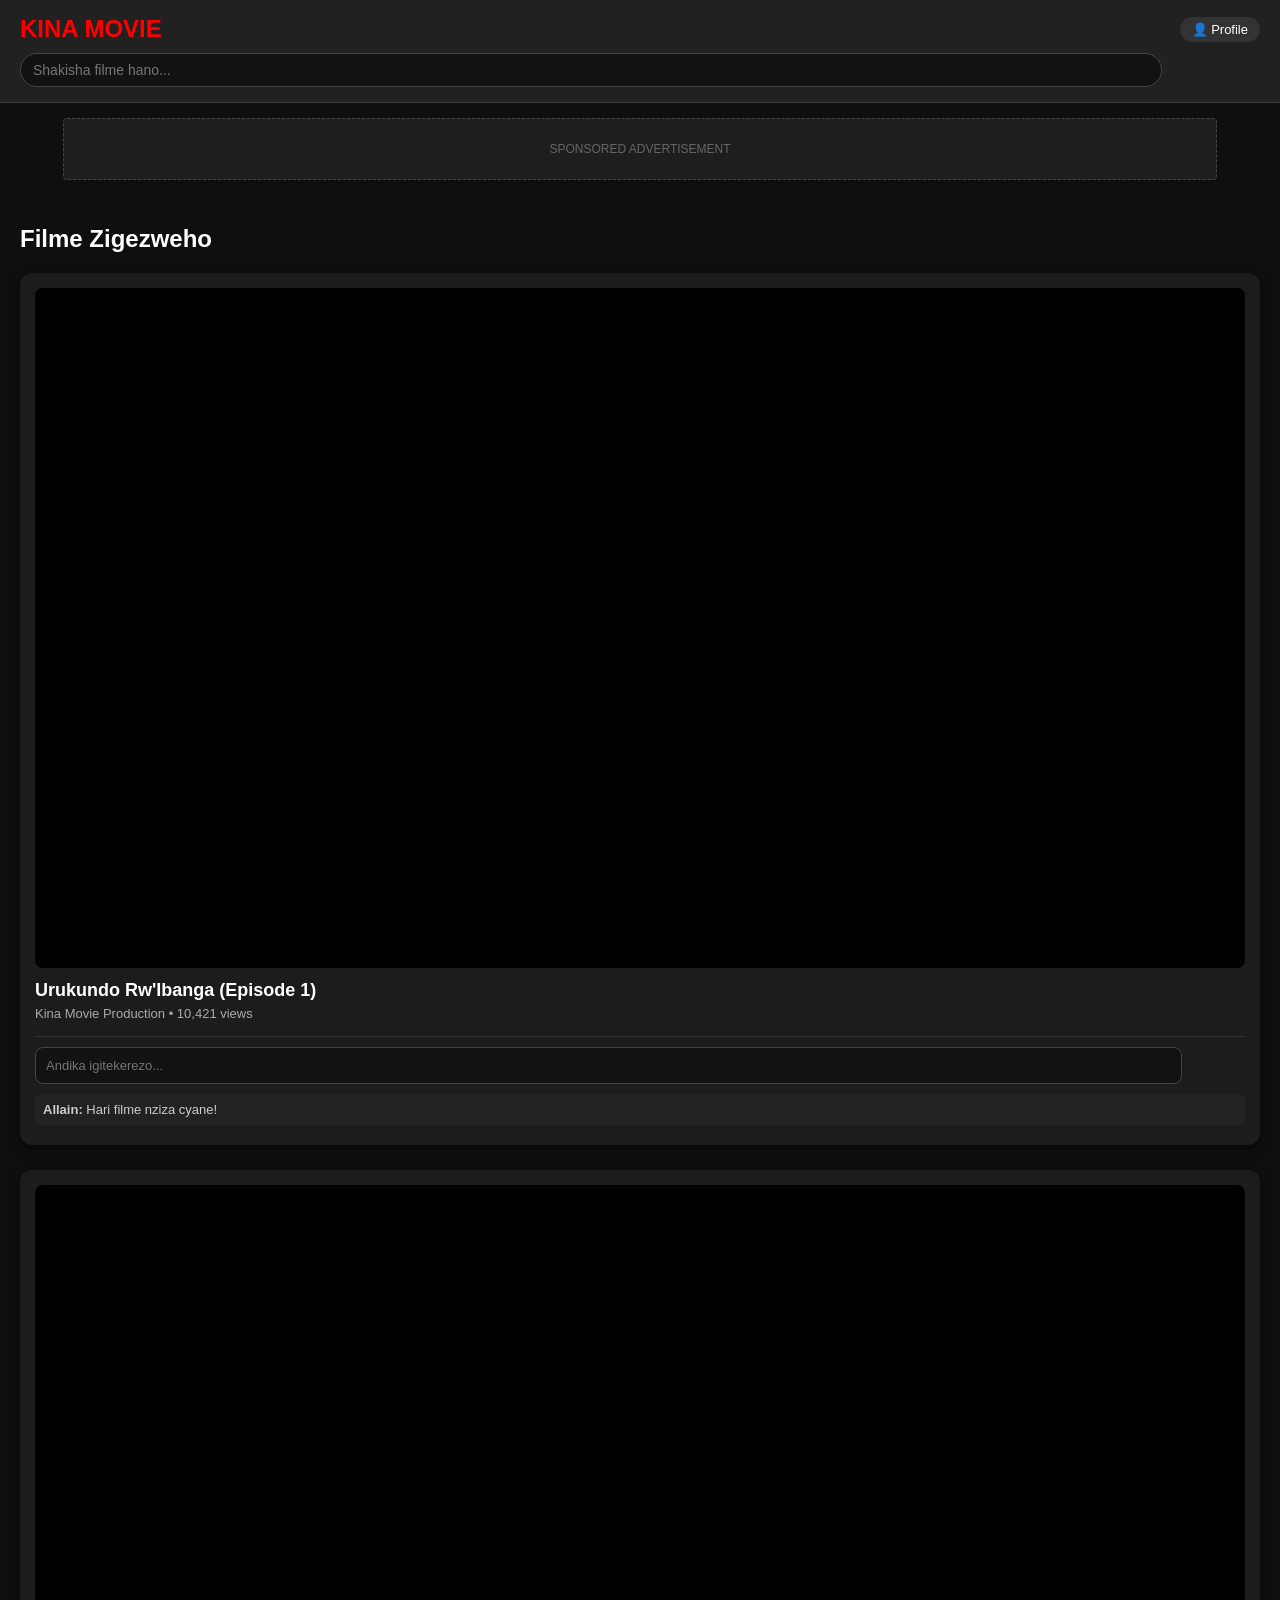
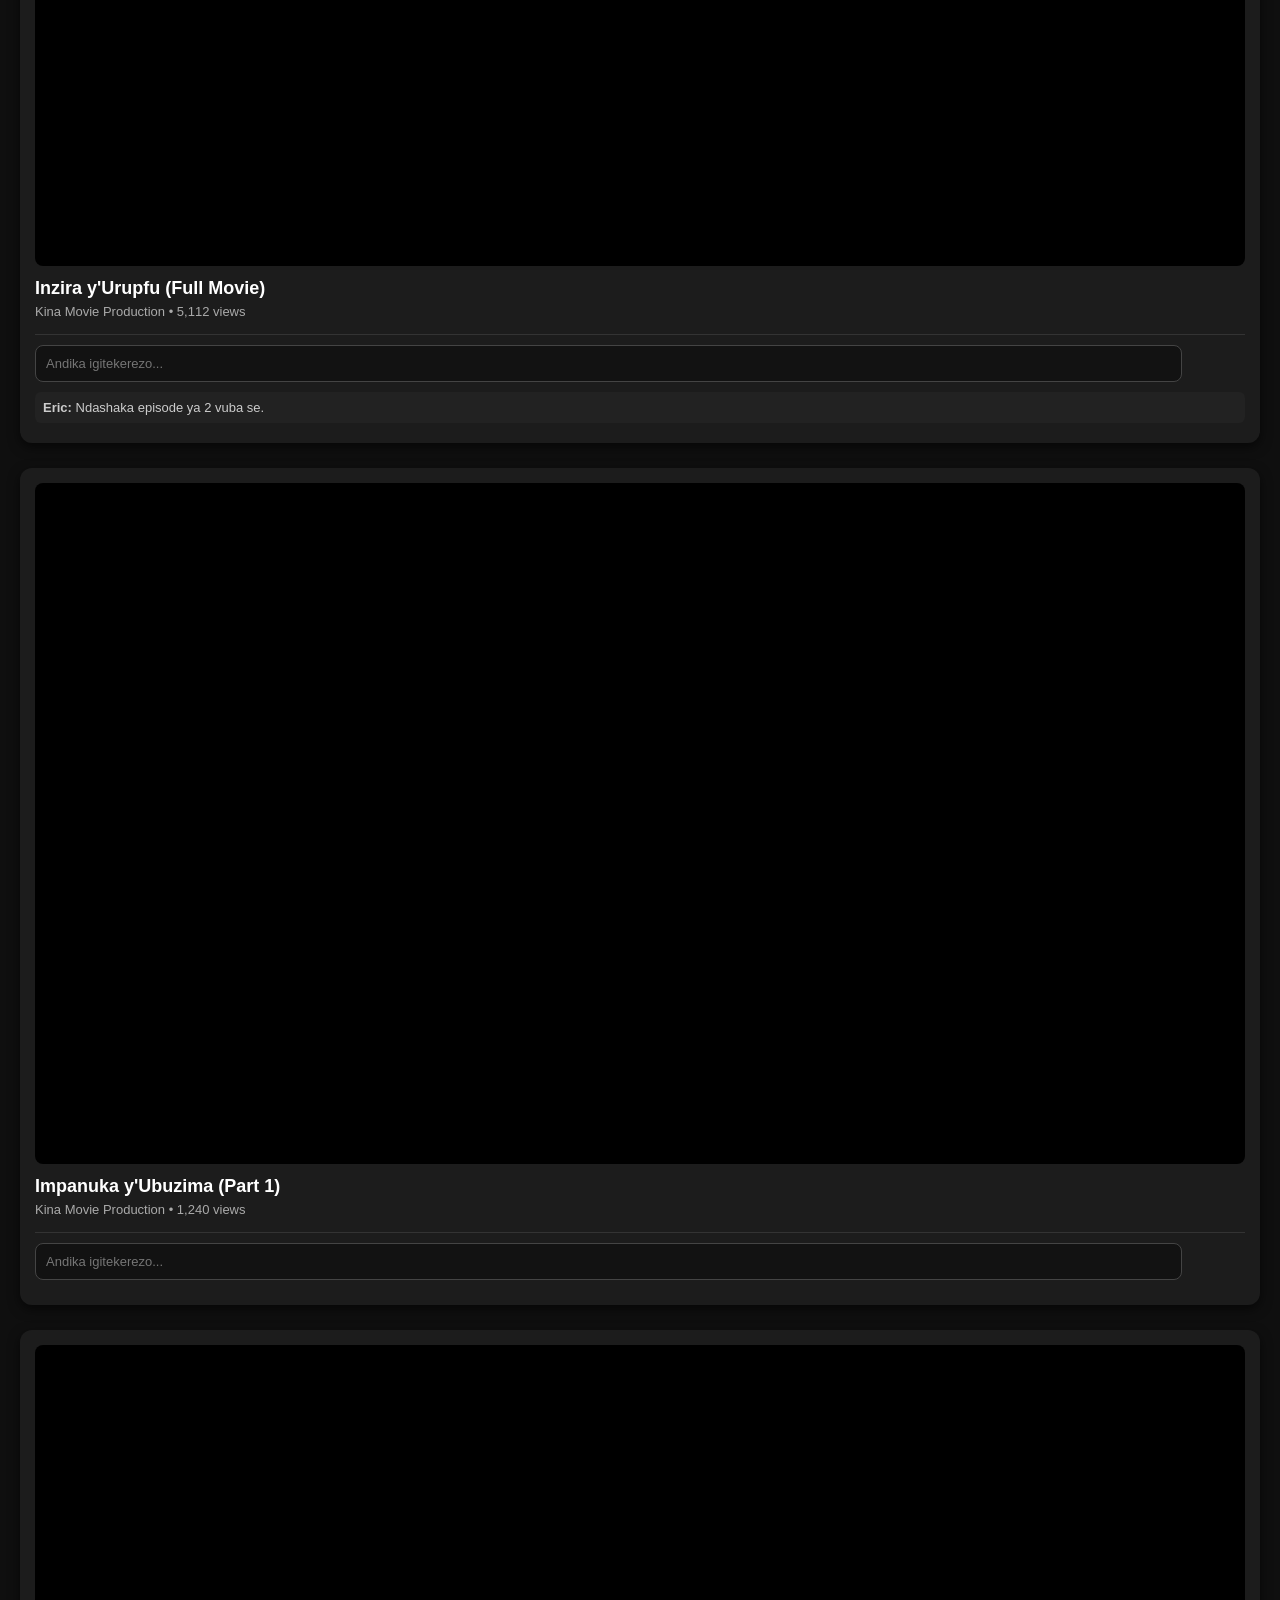
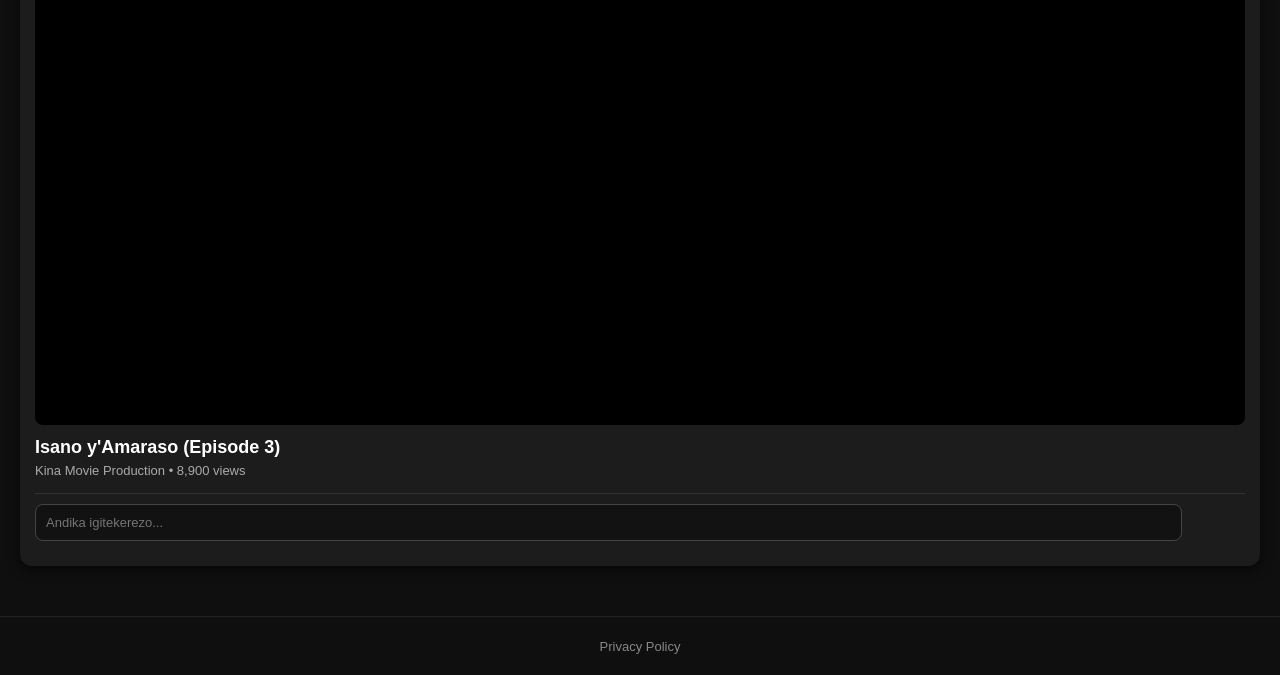
<file: index.html>
<!DOCTYPE html>
<html lang="rw">
<head>
    <meta charset="UTF-8">
    <meta name="viewport" content="width=device-width, initial-scale=1.0">
    <title>KINA MOVIE - Watch Movies Online</title>
    <style>
        body {
            background-color: #0f0f0f;
            color: #ffffff;
            font-family: Arial, sans-serif;
            margin: 0;
            padding: 0;
        }

        /* Umutwe wa Website zigezweho */
        header {
            background-color: #212121;
            padding: 15px 20px;
            display: flex;
            flex-direction: column;
            gap: 10px;
            border-bottom: 1px solid #3d3d3d;
        }

        .header-top {
            display: flex;
            justify-content: space-between;
            align-items: center;
        }

        header h1 {
            margin: 0;
            color: #ff0000;
            font-size: 24px;
            cursor: pointer;
        }

        .profile-btn {
            background-color: #333;
            color: #fff;
            padding: 5px 12px;
            border-radius: 15px;
            font-size: 13px;
            cursor: pointer;
            border: none;
        }

        .profile-btn:hover { background-color: #555; }

        /* Agasanduku ka Search karemewe gukora */
        .search-container {
            width: 100%;
        }

        .search-input {
            width: 90%;
            padding: 8px 12px;
            background-color: #121212;
            border: 1px solid #444;
            border-radius: 20px;
            color: white;
            font-size: 14px;
        }

        .ad-banner {
            background-color: #1e1e1e;
            margin: 15px auto;
            max-width: 90%;
            height: 60px;
            display: flex;
            align-items: center;
            justify-content: center;
            border: 1px dashed #444;
            border-radius: 4px;
        }

        .main-container {
            padding: 10px 20px;
        }

        .video-grid {
            display: flex;
            flex-direction: column;
            gap: 25px;
            margin-top: 15px;
        }

        .video-card {
            background-color: #1c1c1c;
            border-radius: 12px;
            overflow: hidden;
            box-shadow: 0 4px 12px rgba(0,0,0,0.6);
            padding: 15px;
        }

        /* YouTube Player Ihishe ibirango byose */
        .video-wrapper {
            position: relative;
            padding-bottom: 56.25%;
            height: 0;
            overflow: hidden;
            border-radius: 8px;
            background-color: #000;
            margin-bottom: 12px;
        }

        .video-wrapper iframe {
            position: absolute;
            top: 0;
            left: 0;
            width: 100%;
            height: 100%;
            border: 0;
            pointer-events: auto;
        }

        .video-title {
            font-size: 18px;
            font-weight: bold;
            margin: 0 0 5px 0;
            color: #ffffff;
        }

        .video-author {
            color: #aaa;
            font-size: 13px;
            margin: 0 0 15px 0;
        }

        .comment-section {
            margin-top: 15px;
            border-top: 1px solid #333;
            padding-top: 10px;
        }

        .comment-input {
            width: 93%;
            background-color: #121212;
            color: white;
            border: 1px solid #444;
            padding: 10px;
            border-radius: 8px;
            font-size: 13px;
        }

        .comments-list {
            margin-top: 10px;
        }

        .single-comment {
            font-size: 13px;
            color: #ccc;
            margin: 5px 0;
            background: #222;
            padding: 8px;
            border-radius: 6px;
        }
    </style>
</head>
<body>

    <header>
        <div class="header-top">
            <h1 onclick="window.location.reload()">KINA MOVIE</h1>
            <!-- Buto ya Profile ikora -->
            <button class="profile-btn" onclick="funguraProfile()">👤 Profile</button>
        </div>
        <!-- Agasanduku ka Search gakora -->
        <div class="search-container">
            <input type="text" class="search-input" id="searchBox" placeholder="Shakisha filme hano..." oninput="shakishaFilme()">
        </div>
    </header>

    <div class="ad-banner">
        <p style="margin: 0; color: #666; font-size: 12px;">SPONSORED ADVERTISEMENT</p>
    </div>

    <div class="main-container">
        <h2 id="sectionTitle">Filme Zigezweho</h2>
        
        <div class="video-grid" id="videoGrid">
            
            <!-- Filme ya 1 -->
            <div class="video-card">
                <div class="video-wrapper">
                    <!-- Amategeko ya ?controls=1&modestbranding=1&rel=0 ahisha ko ari YouTube -->
                    <iframe src="https://youtube.com" allowfullscreen></iframe>
                </div>
                <p class="video-title">Urukundo Rw'Ibanga (Episode 1)</p>
                <p class="video-author">Kina Movie Production • 10,421 views</p>
                
                <div class="comment-section">
                    <input type="text" class="comment-input" placeholder="Andika igitekerezo..." onkeypress="andikaComment(event, this)">
                    <div class="comments-list">
                        <p class="single-comment"><strong>Allain:</strong> Hari filme nziza cyane!</p>
                    </div>
                </div>
            </div>

            <!-- Filme ya 2 -->
            <div class="video-card">
                <div class="video-wrapper">
                    <iframe src="https://youtube.com" allowfullscreen></iframe>
                </div>
                <p class="video-title">Inzira y'Urupfu (Full Movie)</p>
                <p class="video-author">Kina Movie Production • 5,112 views</p>
                
                <div class="comment-section">
                    <input type="text" class="comment-input" placeholder="Andika igitekerezo..." onkeypress="andikaComment(event, this)">
                    <div class="comments-list">
                        <p class="single-comment"><strong>Eric:</strong> Ndashaka episode ya 2 vuba se.</p>
                    </div>
                </div>
            </div>

            <!-- Filme ya 3 (Nshya) -->
            <div class="video-card">
                <div class="video-wrapper">
                    <iframe src="https://youtube.com" allowfullscreen></iframe>
                </div>
                <p class="video-title">Impanuka y'Ubuzima (Part 1)</p>
                <p class="video-author">Kina Movie Production • 1,240 views</p>
                
                <div class="comment-section">
                    <input type="text" class="comment-input" placeholder="Andika igitekerezo..." onkeypress="andikaComment(event, this)">
                    <div class="comments-list"></div>
                </div>
            </div>

            <!-- Filme ya 4 (Nshya) -->
            <div class="video-card">
                <div class="video-wrapper">
                    <iframe src="https://youtube.com" allowfullscreen></iframe>
                </div>
                <p class="video-title">Isano y'Amaraso (Episode 3)</p>
                <p class="video-author">Kina Movie Production • 8,900 views</p>
                
                <div class="comment-section">
                    <input type="text" class="comment-input" placeholder="Andika igitekerezo..." onkeypress="andikaComment(event, this)">
                    <div class="comments-list"></div>
                </div>
            </div>

        </div>
    </div>

    <footer style="text-align: center; padding: 20px; margin-top: 40px; border-top: 1px solid #222;">
        <a href="privacy.html" style="color: #888; text-decoration: none; font-size: 13px;">Privacy Policy</a>
    </footer>

    <script>
        // Imikorere ya Search
        function shakishaFilme() {
            let input = document.getElementById('searchBox').value.toLowerCase();
            let cards = document.getElementsByClassName('video-card');
            
            for (let i = 0; i < cards.length; i++) {
                let title = cards[i].querySelector('.video-title').innerText.toLowerCase();
                if (title.includes(input)) {
                    cards[i].style.display = "block";
                } else {
                    cards[i].style.display = "none";
                }
            }
        }

        // Imikorere ya Profile
        function funguraProfile() {
            alert("Konti ya BYIRINGIRO ALLAIN GAETAN iracyubakwa...!");
        }

        // Imikorere ya Comment
        function andikaComment(event, input) {
            if (event.key === 'Enter' && input.value.trim() !== "") {
                let list = input.parentElement.querySelector('.comments-list');
                let newComment = document.createElement('p');
                newComment.className = 'single-comment';
                newComment.innerHTML = `<strong>Umusuye:</strong> ${input.value}`;
                list.appendChild(newComment);
                input.value = "";
            }
        }
    </script>

</body>
    </html>
</file>
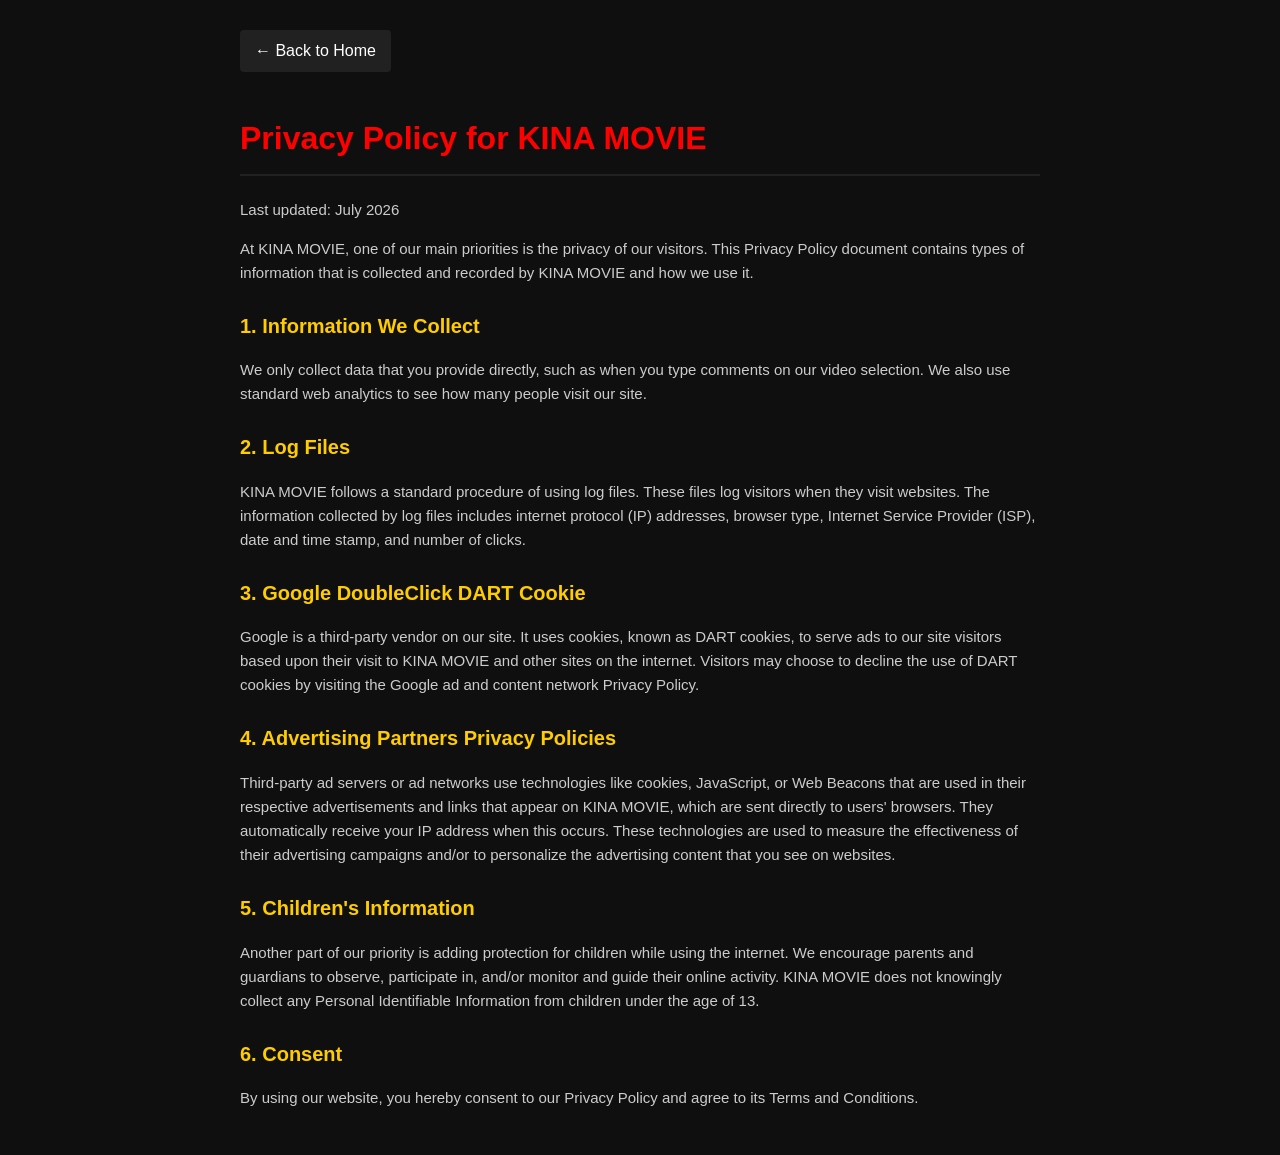
<file: privacy.html>
<!DOCTYPE html>
<html lang="en">
<head>
    <meta charset="UTF-8">
    <meta name="viewport" content="width=device-width, initial-scale=1.0">
    <title>Privacy Policy - KINA MOVIE</title>
    <style>
        body {
            background-color: #0f0f0f;
            color: #ffffff;
            font-family: Arial, sans-serif;
            line-height: 1.6;
            padding: 30px;
            max-width: 800px;
            margin: 0 auto;
        }
        h1 { color: #ff0000; border-bottom: 2px solid #212121; padding-bottom: 10px; }
        h2 { color: #ffcc00; margin-top: 25px; font-size: 20px; }
        p, li { color: #ccc; font-size: 15px; }
        a { color: #ff0000; text-decoration: none; }
        .back-btn { display: inline-block; margin-bottom: 20px; background: #212121; color: #fff; padding: 8px 15px; border-radius: 4px; }
    </style>
</head>
<body>

    <a href="index.html" class="back-btn">← Back to Home</a>
    <h1>Privacy Policy for KINA MOVIE</h1>
    <p>Last updated: July 2026</p>

    <p>At KINA MOVIE, one of our main priorities is the privacy of our visitors. This Privacy Policy document contains types of information that is collected and recorded by KINA MOVIE and how we use it.</p>

    <h2>1. Information We Collect</h2>
    <p>We only collect data that you provide directly, such as when you type comments on our video selection. We also use standard web analytics to see how many people visit our site.</p>

    <h2>2. Log Files</h2>
    <p>KINA MOVIE follows a standard procedure of using log files. These files log visitors when they visit websites. The information collected by log files includes internet protocol (IP) addresses, browser type, Internet Service Provider (ISP), date and time stamp, and number of clicks.</p>

    <h2>3. Google DoubleClick DART Cookie</h2>
    <p>Google is a third-party vendor on our site. It uses cookies, known as DART cookies, to serve ads to our site visitors based upon their visit to KINA MOVIE and other sites on the internet. Visitors may choose to decline the use of DART cookies by visiting the Google ad and content network Privacy Policy.</p>

    <h2>4. Advertising Partners Privacy Policies</h2>
    <p>Third-party ad servers or ad networks use technologies like cookies, JavaScript, or Web Beacons that are used in their respective advertisements and links that appear on KINA MOVIE, which are sent directly to users' browsers. They automatically receive your IP address when this occurs. These technologies are used to measure the effectiveness of their advertising campaigns and/or to personalize the advertising content that you see on websites.</p>

    <h2>5. Children's Information</h2>
    <p>Another part of our priority is adding protection for children while using the internet. We encourage parents and guardians to observe, participate in, and/or monitor and guide their online activity. KINA MOVIE does not knowingly collect any Personal Identifiable Information from children under the age of 13.</p>

    <h2>6. Consent</h2>
    <p>By using our website, you hereby consent to our Privacy Policy and agree to its Terms and Conditions.</p>

</body>
  </html>
</file>
